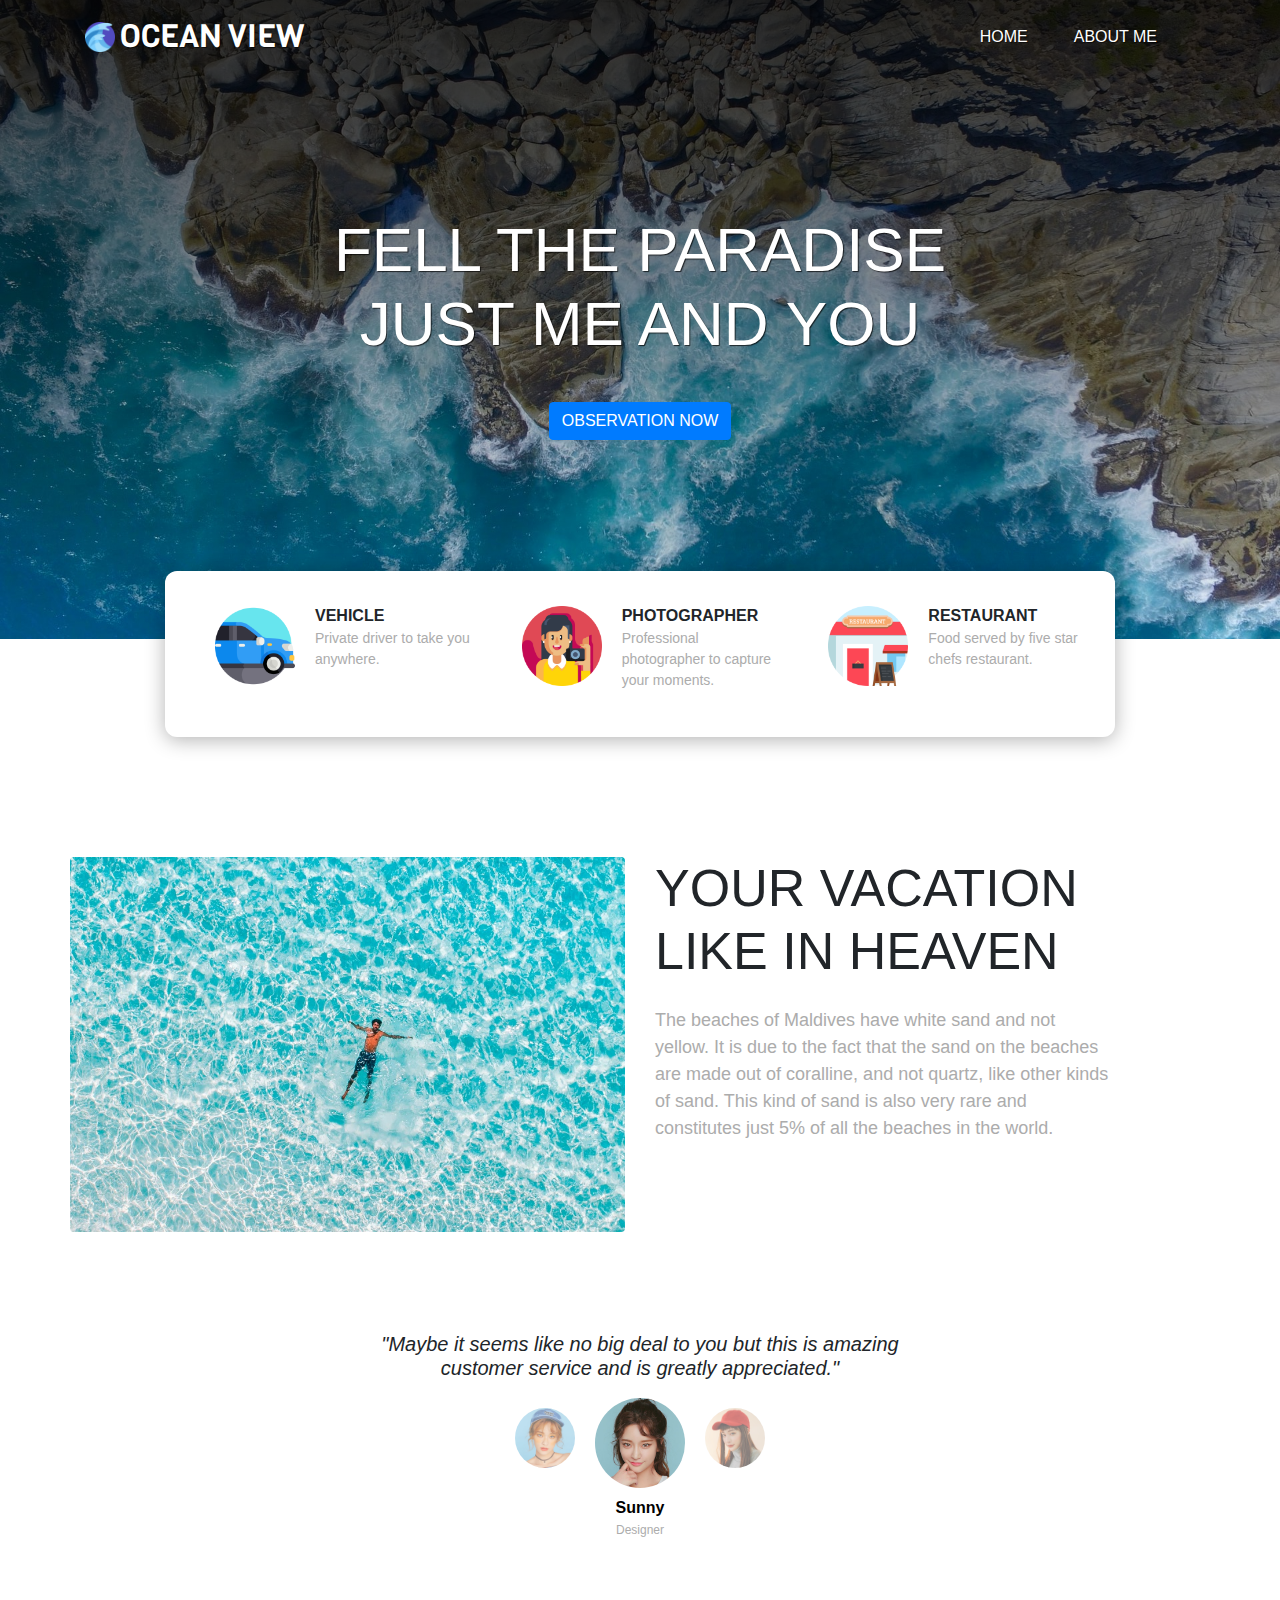
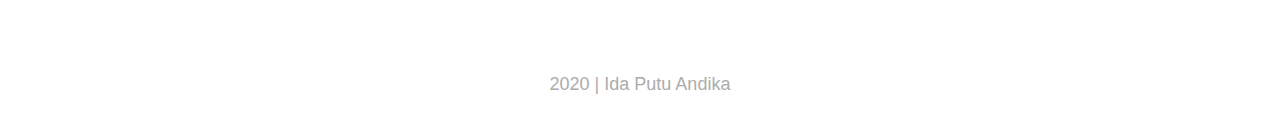
<file: index.html>
<!DOCTYPE html>
<html>
<head>
	  <!-- Required meta tags -->
    <meta charset="utf-8">
    <meta name="viewport" content="width=device-width, initial-scale=1, shrink-to-fit=no">

    <!-- Bootstrap CSS -->
    <link rel="stylesheet" href="./assets/css/bootstrap.min.css" >
    <link rel="stylesheet" type="text/css" href="./assets/styles_index.css">

	<title>Home</title>
	<link rel="icon" href="./assets/wave.png">

</head>
<body>
	<script src="https://code.jquery.com/jquery-3.5.1.slim.min.js" ></script>
    <script src="./assets/js/bootstrap.bundle.min.js" ></script>

    <!-- navbar -->
    <nav class="navbar navbar-expand-lg navbar-light ">
    	<div class="container">
    		<img src="./assets/wave.png" width="30" height="30" style="margin-right: 5px">
	  		<a class="navbar-brand" href="#">OCEAN VIEW</a>
	  		<button class="navbar-toggler" type="button" data-toggle="collapse" data-target="#navbarNavAltMarkup" aria-controls="navbarNavAltMarkup" aria-expanded="false" aria-label="Toggle navigation">
	    	<span class="navbar-toggler-icon"></span>
	  		</button>

		  <div class="collapse navbar-collapse" id="navbarNavAltMarkup">
		    <div class="navbar-nav ml-auto">
		      <a class="nav-link active" href="#">Home <span class="sr-only">(current)</span></a>
		      <a class="nav-link" href="cv.html">About Me</a>

		      
		    </div>
		  </div>
	  	</div>
	</nav>
    <!-- akhir navbar -->

    <!-- jumbotron -->
    	<div class="jumbotron jumbotron-fluid">
			  <div class="container">
			    <h1 class="display-4">FELL THE <span>PARADISE</span> <br> JUST ME AND <span>YOU</span> </h1>

			    <button type="button" class="btn btn-primary btn-rounded">OBSERVATION NOW</button>
			   	
			  </div>
		</div>
    <!-- akhir jumbotron -->

    <!-- container -->
    <div class="container">

    	<!-- info panel -->
    	<div class="row justify-content-center">
    		<div class="col-10 info-panel">
    			<div class="row">
    				<div class="col-lg">
    					<img src="assets/car.png"  class="float-left">
    					<h4>Vehicle</h4>
    					<p>Private driver to take you anywhere.</p>
    				</div>
    				<div class="col-lg">
    					<img src="assets/photographer.png"  class="float-left">
    					<h4>Photographer</h4>
    					<p>Professional photographer to capture your moments.</p>
    				</div>
    				<div class="col-lg">
    					<img src="assets/restaurant.png" class="float-left">
    					<h4>Restaurant</h4>
    					<p>Food served by five star chefs restaurant.</p>
    				</div>
    			</div>
    			
    		</div>
			<!-- workingspace -->
			<div class="row workingspace">
				    	
				    	<div class="col-lg-6">
				    		<img src="assets/workingspace.jpg" class="img-fluid rounded">
				    	</div>

				    	<div class="col-lg-5">
				    		<h3>your <span>vacation</span> like in <span>heaven</span></h3>
				    		<p>The beaches of Maldives have white sand and not yellow. It is due to the fact that the sand on the beaches are made out of coralline, and not quartz, like other kinds of sand. This kind of sand is also very rare and constitutes just 5% of all the beaches in the world.</p>
				    		
				    	</div>
			</div>	
			<!-- akhir workingspace -->
			<!-- testi -->
	    	<selection class="testimonial">
	    		
	    		<div class="row justify-content-center">
	    			<div class="col-lg-8">
	    				<h5>"Maybe it seems like no big deal to you but this is amazing customer service and is greatly appreciated."</h5>
	    			</div>
	    		</div>

	    		<div class="row justify-content-center">
	    			<div class="col-lg-6 justify-content-center d-flex">

	    				<figure class="figure">
						  <img src="assets/img1.png" class="figure-img img-fluid rounded-circle" alt="Testi 1">
						  
						</figure>

	    				<figure class="figure">
						  <img src="assets/img3.png" class="figure-img img-fluid rounded-circle utama" alt="Testi 2">
						  <figcaption class="figure-caption">
						  	<h5>Sunny</h5>
						  	<p>Designer</p>
						  </figcaption>
						</figure>

						<figure class="figure">
						  <img src="assets/img2.png" class="figure-img img-fluid rounded-circle" alt="Testi 3">
						  
						</figure>

	    			</div>
	    		</div>

	    	</selection>
    	<!-- akhir testi -->

    	</div>
    	<!-- akhir info panel -->

    	<!-- footer -->
    	<div class="row footer">
    		<div class="col text-center">
    			<p>2020 | Ida Putu Andika </p>
    		</div>
    	</div>
    	<!-- footer -->

    	
    </div>
    <!-- akhir container -->

   

</body>
</html>
</file>
<file: assets/styles_index.css>
@import url('https://fonts.googleapis.com/css?family=Montserrat:400,600,700|Trade+Winds&display=swap');
@import url('https://fonts.googleapis.com/css2?family=Viga&display=swap');
/*Navbar*/
.navbar{
	position: relative;
	z-index: 1;
}


.navbar-brand{
	font-family: 'Viga';
	font-size: 32px;
	text-transform: uppercase;
	font-weight: 500;
}

/*jumbotron*/
.jumbotron{
	background-image: url(jumbotron-bg.jpg);
	background-size: cover;
	height: 540px;
	text-align: center;
	position: relative;

}
.jumbotron .container{
	position: relative;
	z-index: 1;
}

.jumbotron::after{
	content: '';
	display: block;
	width: 100%;
	height:100%;
	background-image: linear-gradient(to top, rgba(0,0,0,0), rgba(0,0,0,0.8));
	position: absolute;
	bottom: 0;
}

.jumbotron .display-4 {
	color: white;
	
	margin-top: 150px;
	font-weight: 200;
	font-size: 42px;
	text-shadow: 1px 1px 1px rgba(0,0,0,0.7);
	margin-bottom: 40px;
}

.jumbotron .display-4 span{
	font-weight: 500;
	text-shadow: 1px 1px 1px rgba(0,0,0,0.7);
}

/*info panel*/
.info-panel{
	box-shadow: 0 3px 20px rgba(0,0,0,0.3);
	border-radius: 12px;
	background-color: white;
	margin-top: -100px;
	padding: 30px;
}

.info-panel img{
	width: 60px;
	height: 60px;
	margin-right: 20px;
	margin-left: 20px;
	margin-top: 5px;
	
}

.info-panel h4{

	font-size: 16px;
	text-transform: uppercase;
	font-weight: bold;
	margin-top: 5px;
}

.info-panel p{

	font-size: 14px;
	color: #acacac;
	margin-top: -5px;
	
}

/*workingspace*/
.workingspace{
	margin-top: 120px;
	text-align: center;
}

.workingspace h3{
	font-size: 52px;
	font-weight: 200;
	text-transform: uppercase;
}

.workingspace h3 span{
	font-weight: 500;

}

.workingspace p{
	font-size: 18px;
	color: #acacac;
	
	margin: 25px 0;
}

/*testimonial*/
.testimonial{
	margin-top: 100px;

}

.testimonial h5{
	text-align: center;
	font- font-weight: 200;
	font-style: italic;
	font-size: 20px;
}

.testimonial figure img{
	width: 60px;
	opacity: 0.6;
	margin: 20px 10px 10px;
}

.testimonial figure img.utama{
	width: 90px;
	opacity: 1;
	margin-top: 10px;
}


.testimonial figure h5{
	font-size: 16px;
	font-weight: bold;
	font-style: normal;
	color: black;
}

.testimonial figure p{
	font-size: 12px;
	color: #acacac;
	margin-top: -5px !important;
}

.testimonial figcaption {
	font-size: 12px;
	color: #acacac;
	text-align: center;
}

/*footer*/

.footer {
	margin-top: 100px;

}
.footer p{
	color: #acacac;
	font-size: 18px;
}

/*utility*/
.tombol{
	text-transform: uppercase;
	
}


/*Dekstop version*/
@media (min-width: 992px){

	.nav-link{
		text-transform: uppercase;
		margin-right: 30px;
	}

	

	.nav-link:hover::after{
		content: '';
		border-bottom: 3px solid #7DCFFF;
		display: block;
		width: 50%;
		margin: auto;
		padding-bottom: 5px;
		margin-bottom: -8px;
	}

	.info-panel img{
	width: 80px;
	height: 80px;
	margin-right: 20px;
	margin-left: 20px;
	}

	.jumbotron{
		margin-top: -75px;
		height: 640px;
	}

	.jumbotron .display-4 {
		font-size: 62px;
	}

	.navbar-brand, .nav-link{
	color: white !important;
	text-shadow: 1px 1px 1px rgba(0,0,0,0.7);
	}

	.workingspace{
		text-align: left;
	}

}
</file>
